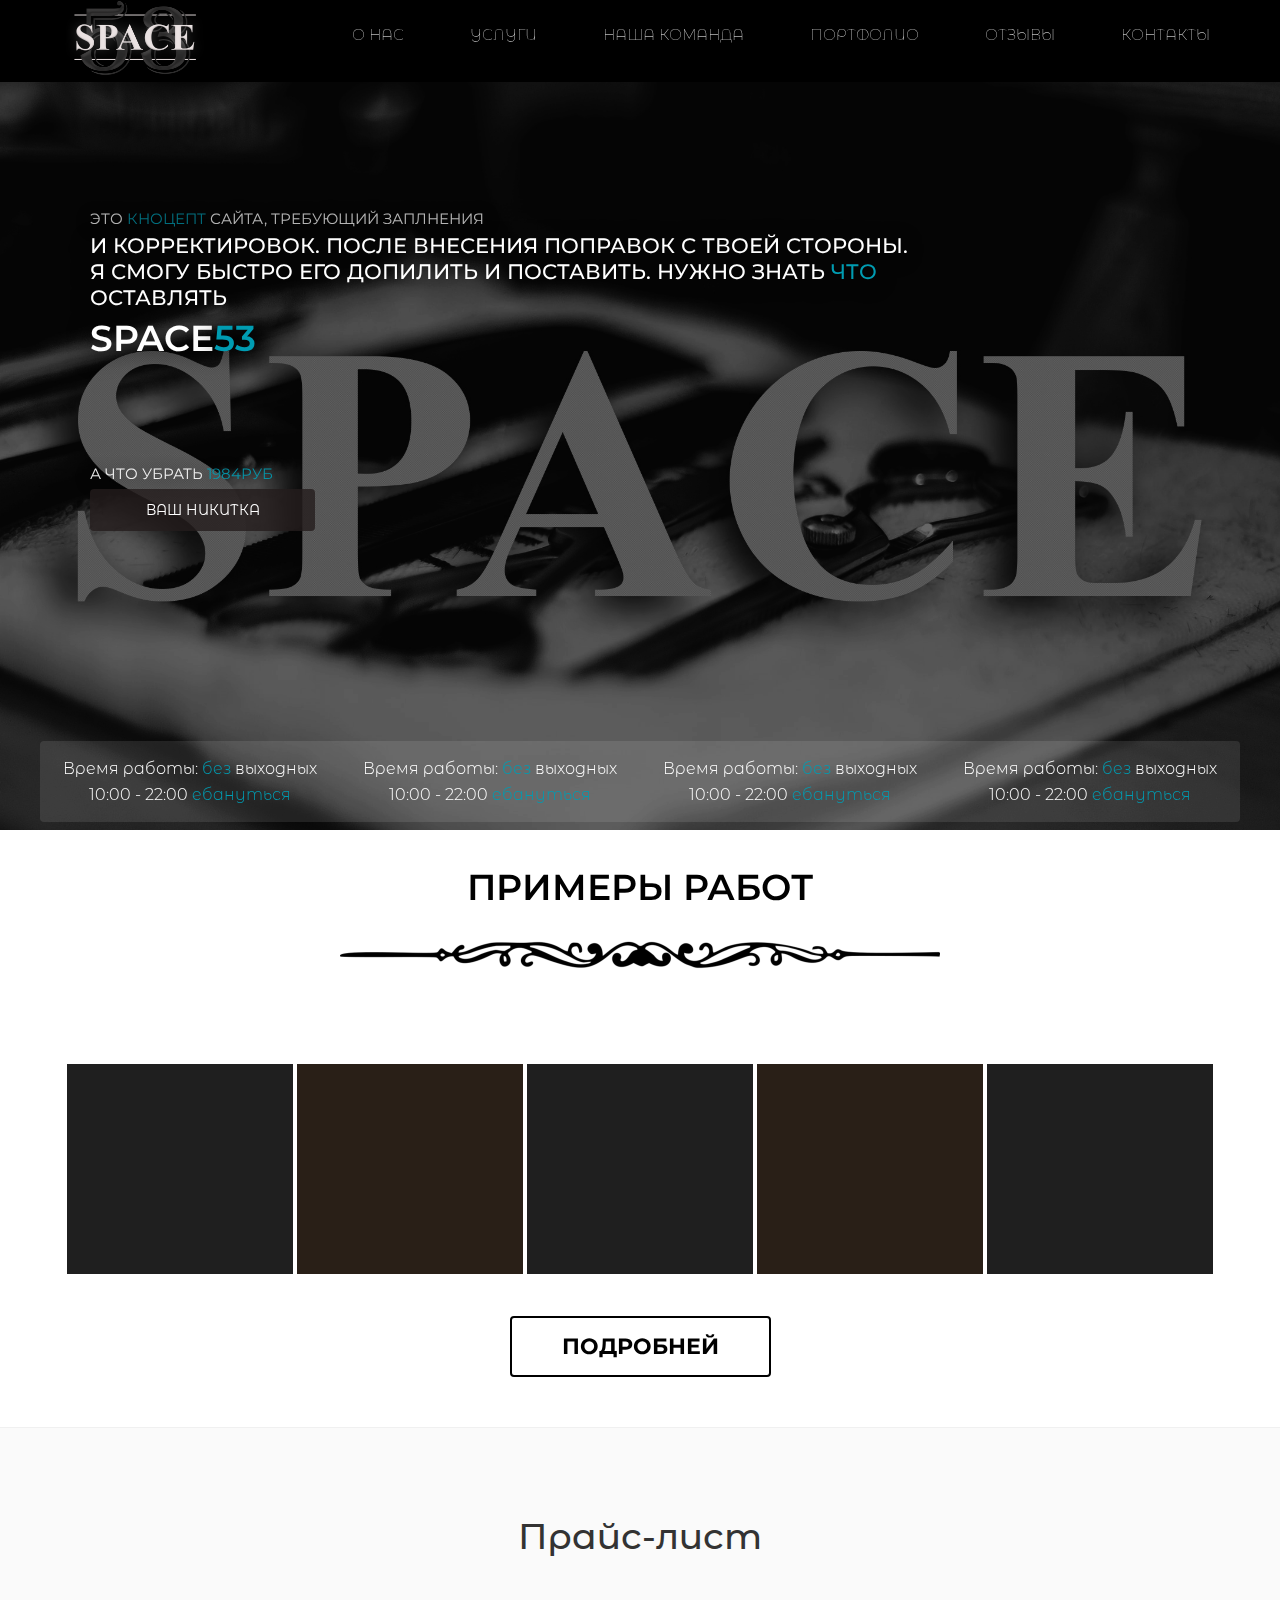
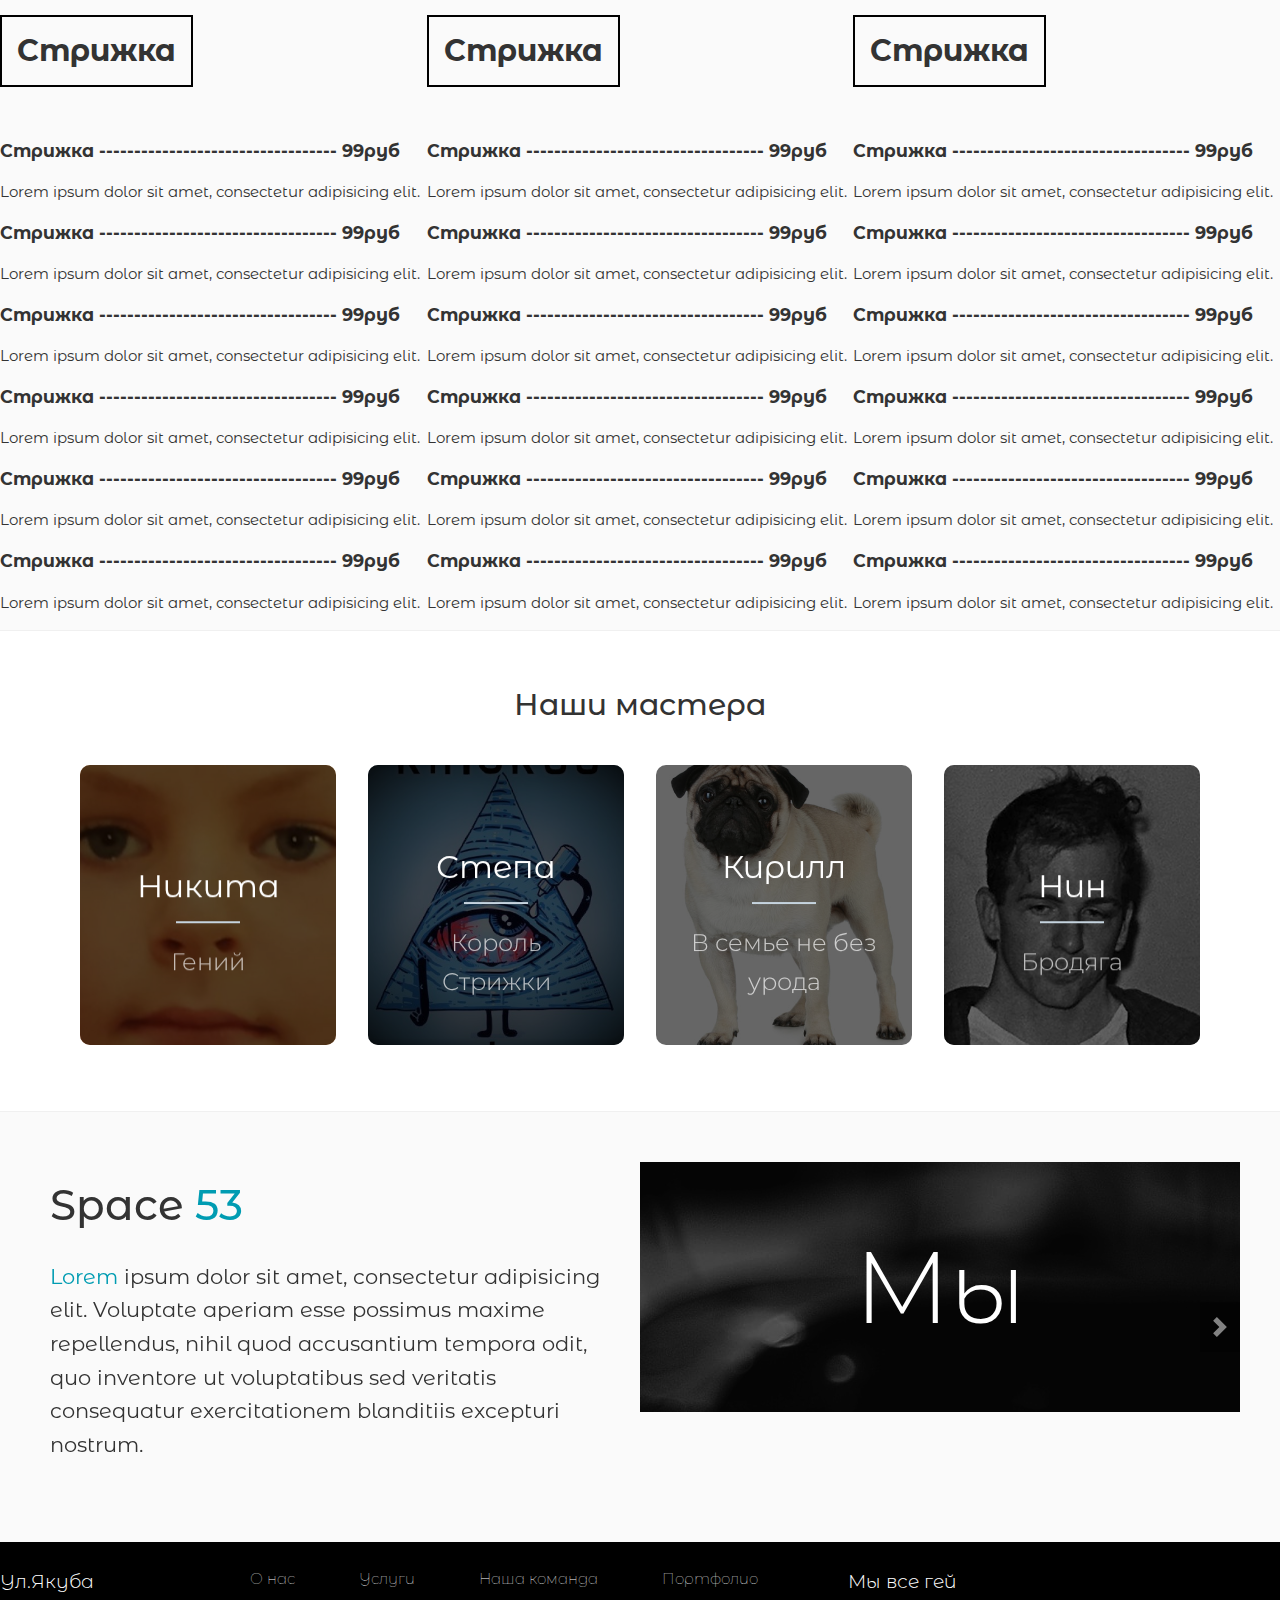
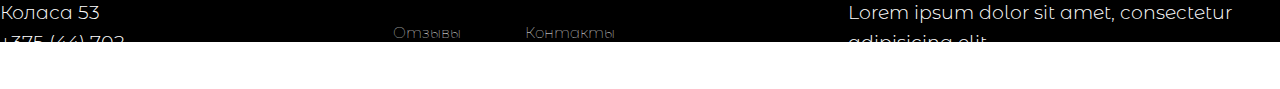
<file: index.html>
<!DOCTYPE html>
<html lang="en" dir="ltr">
  <head>
    <meta charset="utf-8">
    <title>Space53</title>
    <link rel="stylesheet" href="css/main.css">
    <link href="https://fonts.googleapis.com/css?family=Montserrat|Montserrat+Alternates:400,700&display=swap&subset=cyrillic" rel="stylesheet">
  </head>
  <body>

    <header class="header">
      <div class="container">
        <div class="header_inner">
          <div class="header_logo">
            <a class="logo" href="#"><img src="images/logo.png" alt=""></a>
          </div>
          <nav class="nav">
            <a class="header_link" href="#">О нас</a>
            <a class="header_link" href="#">Услуги</a>
            <a class="header_link" href="#">Наша команда</a>
            <a class="header_link" href="#">Портфолио</a>
            
            <a class="header_link" href="#">Отзывы</a>
            <a class="header_link" href="#">Контакты</a>            
          </nav>
        </div>
      </div>
    </header>



    <section class="intro">
        <div class="container">


            <div class="intro_inner">
              

              <h1 class="intro_subtittle">
                Это <span style="color: #009cb2">кноцепт</span> сайта, требующий заплнения
              </h1>
              <h3 class="intro_tittle">И корректировок. после внесения поправок с твоей стороны.<br> Я смогу быстро его допилить и поставить. Нужно знать <span style="color: #009cb2">Что</span> оставлять</h3>
              <h1 class="intro_logo">SPAce<span style="color: #009cb2">53</span></h1>

              <h1 class="utp_slider">А что убрать <span style="color: #009cb2">1984руб</span></h1>  
              <a href ="#" class= "intro_button">Ваш Никитка</a>



            </div>


            <div class="intro_block">
                <h3 class="block">Время работы: <span style="color: #009cb2">без</span> выходных<br> 10:00 - 22:00 <span style="color: #009cb2">ебануться</span></h3>
                <h3 class="block">Время работы: <span style="color: #009cb2">без</span> выходных<br> 10:00 - 22:00 <span style="color: #009cb2">ебануться</span></h3>
                <h3 class="block">Время работы: <span style="color: #009cb2">без</span> выходных<br> 10:00 - 22:00 <span style="color: #009cb2">ебануться</span></h3>
                <h3 class="block">Время работы: <span style="color: #009cb2">без</span> выходных<br> 10:00 - 22:00 <span style="color: #009cb2">ебануться</span></h3>
              </div>
        </div>
    </section>



    <section> 
      <div class="container">  
        <h1 class="gal_disc">
          Примеры работ
        <img src="images/gallery-top.png" alt="" style="transform: scale(0.5);">
        </h1>

      </div>
      <div class="container">
      <div align="center" class="gallery_preview">

        <div class="style_prevu_kit" style="background-color:#1f1f1f;"></div>
        <div class="style_prevu_kit" style="background-color:#291f17;"></div>
        <div class="style_prevu_kit" style="background-color:#1f1f1f;"></div>
        <div class="style_prevu_kit" style="background-color:#291f17;"></div>
        <div class="style_prevu_kit" style="background-color:#1f1f1f;"></div>

      </div> 
      <h1 class="gal_disc"><a href ="#" class= "gal_button">подробней</a></h1>
      </div>
    </section>


    <section style="background-color: #fafafa; border-top: 1px solid #f0f0f0; border-bottom:1px solid #f0f0f0 ">
      
      <h1 class="price-list">Прайс-лист</h1>
      <div class="price_table">
        
          <div class="price_c">
            <h1 class="price_tag">Стрижка</h1>

            <h3>Стрижка ---------------------------------- <span class="price">99руб</span></h3>
            
            <p>Lorem ipsum dolor sit amet, consectetur adipisicing elit.</p>


            <h3>Стрижка ---------------------------------- <span class="price">99руб</span></h3>
            
            <p>Lorem ipsum dolor sit amet, consectetur adipisicing elit.</p>


            <h3>Стрижка ---------------------------------- <span class="price">99руб</span></h3>
            
            <p>Lorem ipsum dolor sit amet, consectetur adipisicing elit.</p>


            <h3>Стрижка ---------------------------------- <span class="price">99руб</span></h3>
            
            <p>Lorem ipsum dolor sit amet, consectetur adipisicing elit.</p>


            <h3>Стрижка ---------------------------------- <span class="price">99руб</span></h3>
            
            <p>Lorem ipsum dolor sit amet, consectetur adipisicing elit.</p>


            <h3>Стрижка ---------------------------------- <span class="price">99руб</span></h3>
            
            <p>Lorem ipsum dolor sit amet, consectetur adipisicing elit.</p>
          </div>
          <div class="price_c">
            <h1 class="price_tag">Стрижка</h1>

            <h3>Стрижка ---------------------------------- <span class="price">99руб</span></h3>
            
            <p>Lorem ipsum dolor sit amet, consectetur adipisicing elit.</p>


            <h3>Стрижка ---------------------------------- <span class="price">99руб</span></h3>
            
            <p>Lorem ipsum dolor sit amet, consectetur adipisicing elit.</p>


            <h3>Стрижка ---------------------------------- <span class="price">99руб</span></h3>
            
            <p>Lorem ipsum dolor sit amet, consectetur adipisicing elit.</p>


            <h3>Стрижка ---------------------------------- <span class="price">99руб</span></h3>
            
            <p>Lorem ipsum dolor sit amet, consectetur adipisicing elit.</p>


            <h3>Стрижка ---------------------------------- <span class="price">99руб</span></h3>
            
            <p>Lorem ipsum dolor sit amet, consectetur adipisicing elit.</p>


            <h3>Стрижка ---------------------------------- <span class="price">99руб</span></h3>
            
            <p>Lorem ipsum dolor sit amet, consectetur adipisicing elit.</p>
          </div>
          <div class="price_c">
            <h1 class="price_tag">Стрижка</h1>

            <h3>Стрижка ---------------------------------- <span class="price">99руб</span></h3>
            
            <p>Lorem ipsum dolor sit amet, consectetur adipisicing elit.</p>


            <h3>Стрижка ---------------------------------- <span class="price">99руб</span></h3>
            
            <p>Lorem ipsum dolor sit amet, consectetur adipisicing elit.</p>


            <h3>Стрижка ---------------------------------- <span class="price">99руб</span></h3>
            
            <p>Lorem ipsum dolor sit amet, consectetur adipisicing elit.</p>


            <h3>Стрижка ---------------------------------- <span class="price">99руб</span></h3>
            
            <p>Lorem ipsum dolor sit amet, consectetur adipisicing elit.</p>


            <h3>Стрижка ---------------------------------- <span class="price">99руб</span></h3>
            
            <p>Lorem ipsum dolor sit amet, consectetur adipisicing elit.</p>


            <h3>Стрижка ---------------------------------- <span class="price">99руб</span></h3>
            
            <p>Lorem ipsum dolor sit amet, consectetur adipisicing elit.</p>
          </div>
        </div>
      </div>

    </section>
  

  <section>
            <div class="wrapper">
              <h1>Наши мастера</h1>
              <div class="cols">
                <div class="col" ontouchstart="this.classList.toggle('hover');">
                    <div class="container">
                        <div class="front" style="background-image: url(images/masters/nikita.jpg)">
                            <div class="inner">
                                <p>Никита</p>
                  <span>Гений</span>
                            </div>
                        </div>
                        <div class="back">
                            <div class="inner">
                              <p>Рот ебал какой крутой он. его тока видишь -- сразу стрижешься</p>
                            </div>
                        </div>
                    </div>
                </div>
                <div class="col" ontouchstart="this.classList.toggle('hover');">
                    <div class="container">
                        <div class="front" style="background-image: url(images/masters/stepa.jpg);">
                            <div class="inner">
                                <p>Степа</p>
                  <span>Король Стрижки</span>
                            </div>
                        </div>
                        <div class="back">
                            <div class="inner">
                                <p>Ебацца-улыбаться, он родился с тримром в руках и расческой в жопе</p>
                            </div>
                        </div>
                    </div>
                </div>
                <div class="col" ontouchstart="this.classList.toggle('hover');">
                    <div class="container">
                        <div class="front" style="background-image: url(images/masters/kirill.png)">
                            <div class="inner">
                                <p>Кирилл</p>
                  <span>В семье не без урода</span>
                            </div>
                        </div>
                        <div class="back">
                            <div class="inner">
                                <p>Бородатый, красивый, уебок. Его любят телки -- он любит парней</p>
                            </div>
                        </div>
                    </div>
                </div>
                <div class="col" ontouchstart="this.classList.toggle('hover');">
                    <div class="container">
                        <div class="front" style="background-image: url(images/masters/nin.jpg)">
                            <div class="inner">
                                <p>Нин</p>
                  <span>Бродяга</span>
                            </div>
                        </div>
                        <div class="back">
                            <div class="inner">
                                <p>Мед - брат, мет - друг. Человек с сюрпризом</p>
                            </div>
                        </div>
                    </div>
                </div>            
              </div>
          </div> 
  </section>






    <section style="background-color: #fafafa; border-top: 1px solid #f0f0f0 ;">
      <div class="container">
        <div class="about_us">
          <div class="discription">
            <h1 style="font-weight: 500;">Space <span style="color:#009cb2">53</span></h1>
            <p><span style="color: #009cb2">Lorem</span> ipsum dolor sit amet, consectetur adipisicing elit. Voluptate aperiam esse possimus maxime repellendus, nihil quod accusantium tempora odit, quo inventore ut voluptatibus sed veritatis consequatur exercitationem blanditiis excepturi nostrum.</p>
            </div>
            <div class="slider">
              <div class="slider__wrapper">
                <div class="slider__item">
                  <div style="height: 250px; background-image: url(images/intro.jpg);">Мы</div>
                </div>
                <div class="slider__item">
                  <div style="height: 250px; background-image: url(images/intro.jpg);">Классные</div>
                </div>
                <div class="slider__item">
                  <div style="height: 250px; background-image: url(images/intro.jpg);">Добрые</div>
                </div>
                <div class="slider__item">
                  <div style="height: 250px; background-image: url(images/intro.jpg);">Уютные</div>
                </div>
              </div>
              <a class="slider__control slider__control_left" href="#" role="button"></a>
              <a class="slider__control slider__control_right slider__control_show" href="#" role="button"></a>
          </div>
        </div>
      </div>
    </section>
  








    <footer>
      <h1 class="footer_cont">Ул.Якуба Коласа 53<br> +375 (44) 702-43-13</h1>
      <nav>
        <a class="header_link" href="#">О нас</a>
        <a class="header_link" href="#">Услуги</a>
        <a class="header_link" href="#">Наша команда</a>
        <a class="header_link" href="#">Портфолио</a>
        
        <a class="header_link" href="#">Отзывы</a>
        <a class="header_link" href="#">Контакты</a>
      </nav>
      <h1 class="footer_cont">Мы все гей<br>Lorem ipsum dolor sit amet, consectetur adipisicing elit..</h1>
    </footer>






















      <script src="https://ajax.googleapis.com/ajax/libs/jquery/2.2.0/jquery.min.js"></script>
      <script src="js/common.js"></script>
      <script>document.write('<script src="http://' + (location.host || 'localhost').split(':')[0] + ':35729/livereload.js?snipver=1"></' + 'script>')</script>
  </body>
</html>
</file>
<file: css/main.css>
body {
    margin: 0;
    font-family: 'Montserrat Alternates';


    font-size: 15px;
    line-height: 1.6;
    color: #333;
}

*,
*:before,
*:after {
     box-sizing: border-box;
}


h1,h2,h3,h4,h5,h6 {
    margin: 0;
}

a{
  text-decoration: none;
}

section {
  position: relative;
}
/* Container */
.container {
      width: 100%;
      max-width: 1200px;
      margin: 0 auto;
}


/* Intro */

.intro {
  display: flex;
  flex-direction: column;
  justify-content: top;
  width: 100%;
  height: 750px;
  margin-top: 80px;
  overflow: hidden;


  background: center no-repeat
   url("../images/intro.jpg");
  -webkit-background-size: cover;
  background-size: cover;
}

.intro_inner{
  width: 100%;;
  margin-top: 80px;
  max-width: 900px;
  text-align: center;
  margin: 50px;
}

.intro_subtittle {
  color: #fff;
  font-size: 15px;
  font-weight: 400;
  font-family: 'Montserrat';
  text-transform: uppercase;
  text-align: left;
  line-height: 1.23;
  padding-top: 80px;
  padding-bottom: 5px;
  opacity: .7;
  text-shadow: 0px 3px 20px rgba(0,0,0,15);
}


.intro_tittle {
  color: #fff;
  font-size: 21px;
  font-weight: 500;
  font-family: 'Montserrat';
  text-transform: uppercase;
  text-align: left;
  line-height: 1.23;
  padding-bottom: 5px;
  text-shadow: 0px 3px 20px rgba(0,0,0,15);
}


.intro_logo {
  color: #ffff;
  font-size: 36px;
  font-weight: 600;
  font-family: 'Montserrat';
  text-transform: uppercase;
  text-align: left;
  line-height: 1.23;
  padding-bottom: 25px;
  text-shadow: 1px 2px 25px rgba(0,0,0,15);
}

.utp_slider {
  color: #fff;
  font-size: 15px;
  font-weight: 400;
  font-family: 'Montserrat';
  text-transform: uppercase;
  text-align: left;
  line-height: 1.23;
  margin-top: 80px;
  padding-bottom: 5px;
  opacity: .9;
  text-shadow: 0px 3px 20px rgba(0,0,0,15);
}


.intro_button {
  display: flex;
  flex-direction:column;
  width: 25%;
  vertical-align: top;
  padding: 10px 50px;
  font-weight: 400;

  border-radius:4px;

  color: #fff;
  background-color: rgba(36, 29, 29, .8);;;
  text-transform: uppercase;
  font-size: 14px;
  text-decoration: none;
}

.intro_button:hover{
  background-color: rgb(255,255,255,.7);
  color: black;
  transition: .3s;
}

.intro_block{
  display: inline-flex;
  margin-top: 160px;
  width: 100%;
  background-color: rgb(255,255,255,.1);
  justify-content: space-around;

  border-radius: 4px;
}


.block{
  display: inline-block;
  font-size: 16px;
  font-weight: 300;
  color: #fff;
  text-align: center;
  margin: 15px;
}


/* header */

.header {
  width: 100%;
  height: 82px;
  position: fixed;
  z-index: 100;
  top: 0;
  left: 0;
  right: 0;
  background-color: #000000;
}


.header_inner {
  display:flex;
  justify-content: space-between;
  align-items: center;
  height: 100px;
  width: 100%;
}



.header_link {
  font-weight: 100;
  font-size: 15px;
  position: relative;
  display: inline-block;
  margin:30px;
  vertical-align: top;
  margin-top: 0%;


  color: #fff;
  text-decoration: none;

  transition: color .2s linear;
}

.header_link::after{
  content: "";
  display: block;
  width: 100%;
  height: 1px;
  border: 1px solid #009cb2;
  border-radius: 20px;
  opacity: 0;

  background-color: #009cb2;

  position:absolute;
  top: 100%;
  left: 0;
  z-index: 1;

}
.header_link:hover:after{
  opacity: 1;
  transition: .2s;
}

.header_link:hover{
  transition: .2s;
  color: #009cb2;

}
.logo{
  padding-bottom: 70%;
}
.header_logo img {
  max-width: 190px;
  margin-bottom:  15px;

}
.header_logo img:hover{
  transition: .01s;
  opacity: 90%;
}


.nav{
  font-size: 21px;
  text-transform: uppercase;
}

/* Gallery */


.gallery_preview{
  width: 100%;
  margin-top: 70px;
}


.gal_disc{
  color: #000000;
  font-size: 36px;
  font-weight: 600;
  font-family: 'Montserrat';
  text-transform: uppercase;
  text-align: center;
  line-height: 1.23;
  padding-top: 35px;
}
.gal_disc img{
  margin-top: 15px;
}

.style_prevu_kit
{
    display:inline-block;
    border:0;
    width:226px;
    height:210px;
    position: relative;
    -webkit-transition: all 200ms ease-in;
    -webkit-transform: scale(1); 
    -ms-transition: all 200ms ease-in;
    -ms-transform: scale(1); 
    -moz-transition: all 200ms ease-in;
    -moz-transform: scale(1);
    transition: all 200ms ease-in;
    transform: scale(1);   

}
.style_prevu_kit:hover
{
    box-shadow: 0px 10px 5px #000000;
    z-index: 2;
    -webkit-transition: all 200ms ease-in;
    -webkit-transform: scale(1.5);
    -ms-transition: all 200ms ease-in;
    -ms-transform: scale(1.5);   
    -moz-transition: all 200ms ease-in;
    -moz-transform: scale(1.5);
    transition: all 200ms ease-in;
    transform: scale(1.5);
}



.gal_button{
  
  display: inline-block;
  vertical-align: top;
  padding: 15px 50px;
  font-weight: 700;
  text-align: center;
  margin-bottom: 50px;

  border: 2px solid black;
  border-radius:4px;

  color: #000;
  text-transform: uppercase;
  font-size: 22px;
  text-decoration: none
}


.gal_button:hover{
  border: 2px solid #000000;
  border-radius:4px;
  

  background-color: rgba(0, 156, 178, .3);

  color: #000000;
  transition: .4s;
  }
/*  Price  */

 
  .price-list{
    padding: 0px 10px;
    font-size: 36px;
    font-weight: 500;
    margin-top: 80px;
    text-align: center;
  }
  
 .price_tag{
  display: inline-block;
  padding: 10px 15px;
  text-align: center;
  margin-bottom: 50px;  

  border: 2px solid black; 
 }



 .price_c{
  display: column;
  width: 33.333%
 }

 .price_table{
  display: flex;
  flex-direction: row;
  max-width: 1400px;
  margin: 0 auto;
  padding-top: 50px
 }



 /*  good-side  */


 .wrapper{
  width: 90%;
  margin: 0 auto;
  max-width: 80rem;
  margin-top: 50px;
  margin-bottom: 50px;
  text-align: center;
}

.wrapper h1{
  font-weight: 500;
}

.cols{
  margin-top: 20px;
  display: -webkit-box;
  display: -ms-flexbox;
  display: flex;
  -ms-flex-wrap: wrap;
      flex-wrap: wrap;
  -webkit-box-pack: center;
      -ms-flex-pack: center;
          justify-content: center;
}

.col{
  width: calc(25% - 2rem);
  margin: 1rem;
  cursor: pointer;
}

.container{
  -webkit-transform-style: preserve-3d;
          transform-style: preserve-3d;
    -webkit-perspective: 1000px;
            perspective: 1000px;
}

.front,
.back{
  background-size: cover;
    background-position: center;
    -webkit-transition: -webkit-transform .7s cubic-bezier(0.4, 0.2, 0.2, 1);
    transition: -webkit-transform .7s cubic-bezier(0.4, 0.2, 0.2, 1);
    -o-transition: transform .7s cubic-bezier(0.4, 0.2, 0.2, 1);
    transition: transform .7s cubic-bezier(0.4, 0.2, 0.2, 1);
    transition: transform .7s cubic-bezier(0.4, 0.2, 0.2, 1), -webkit-transform .7s cubic-bezier(0.4, 0.2, 0.2, 1);
    -webkit-backface-visibility: hidden;
            backface-visibility: hidden;
    text-align: center;
    min-height: 280px;
    height: auto;
    border-radius: 10px;
    color: #fff;
    font-size: 1.5rem;
}

.back{
  background: #cedce7;
  background: -webkit-linear-gradient(45deg,  #cedce7 0%,#596a72 100%);
  background: -o-linear-gradient(45deg,  #cedce7 0%,#596a72 100%);
  background: linear-gradient(45deg,  #cedce7 0%,#596a72 100%);
}

.front:after{
    position: absolute;
    top: 0;
    left: 0;
    z-index: 1;
    width: 100%;
    height: 100%;
    content: '';
    display: block;
    opacity: .6;
    background-color: #000;
    -webkit-backface-visibility: hidden;
            backface-visibility: hidden;
    border-radius: 10px;
}
.container:hover .front,
.container:hover .back{
    -webkit-transition: -webkit-transform .7s cubic-bezier(0.4, 0.2, 0.2, 1);
    transition: -webkit-transform .7s cubic-bezier(0.4, 0.2, 0.2, 1);
    -o-transition: transform .7s cubic-bezier(0.4, 0.2, 0.2, 1);
    transition: transform .7s cubic-bezier(0.4, 0.2, 0.2, 1);
    transition: transform .7s cubic-bezier(0.4, 0.2, 0.2, 1), -webkit-transform .7s cubic-bezier(0.4, 0.2, 0.2, 1);
}

.back{
    position: absolute;
    top: 0;
    left: 0;
    width: 100%;
}

.inner{
    -webkit-transform: translateY(-50%) translateZ(60px) scale(0.94);
            transform: translateY(-50%) translateZ(60px) scale(0.94);
    top: 50%;
    position: absolute;
    left: 0;
    width: 100%;
    padding: 2rem;
    -webkit-box-sizing: border-box;
            box-sizing: border-box;
    outline: 1px solid transparent;
    -webkit-perspective: inherit;
            perspective: inherit;
    z-index: 2;
}

.container .back{
    -webkit-transform: rotateY(180deg);
            transform: rotateY(180deg);
    -webkit-transform-style: preserve-3d;
            transform-style: preserve-3d;
}

.container .front{
    -webkit-transform: rotateY(0deg);
            transform: rotateY(0deg);
    -webkit-transform-style: preserve-3d;
            transform-style: preserve-3d;
}

.container:hover .back{
  -webkit-transform: rotateY(0deg);
          transform: rotateY(0deg);
  -webkit-transform-style: preserve-3d;
          transform-style: preserve-3d;
}

.container:hover .front{
  -webkit-transform: rotateY(-180deg);
          transform: rotateY(-180deg);
  -webkit-transform-style: preserve-3d;
          transform-style: preserve-3d;
}

.front .inner p{
  font-size: 2rem;
  margin-bottom: 2rem;
  position: relative;
}

.front .inner p:after{
  content: '';
  width: 4rem;
  height: 2px;
  position: absolute;
  background: #C6D4DF;
  display: block;
  left: 0;
  right: 0;
  margin: 0 auto;
  bottom: -.75rem;
}

.front .inner span{
  color: rgba(255,255,255,0.7);
  font-family: 'Montserrat';
  font-weight: 300;
}


/*  about us  */


.about_us{
  display: flex;
  flex-direction: row;
  text-align: left;
  width: 100%;
  margin-top: 50px;
  padding-bottom: 50px;
}

.discription{
  display: inline-block;
  width: 50%;
  padding: 10px;
  font-size: 21px;
}


.slider {
  position: relative;
  overflow: hidden;
  width: 50%;
}

.slider__wrapper {
  display: flex;
  transition: transform 0.6s ease;
}

.slider__item {
  flex: 0 0 100%;
  max-width: 100%;
  color: #fff;
  font-size: 21;
  font-weight: 300;
}

.slider__control {
  position: absolute;
  top: 50%;
  display: none;
  align-items: center;
  justify-content: center;
  width: 40px;
  color: #fff;
  text-align: center;
  opacity: 0.5;
  height: 50px;
  transform: translateY(-50%);
  background: rgba(0, 0, 0, .5);
}

.slider__control_show {
  display: flex;
}

.slider__control:hover,
.slider__control:focus {
  color: #fff;
  text-decoration: none;
  outline: 0;
  opacity: .9;
}

.slider__control_left {
  left: 0;
}

.slider__control_right {
  right: 0;
}

.slider__control::before {
  content: '';
  display: inline-block;
  width: 20px;
  height: 20px;
  background: transparent no-repeat center center;
  background-size: 100% 100%;
}

.slider__control_left::before {
  background-image: url("data:image/svg+xml;charset=utf8,%3Csvg xmlns='http://www.w3.org/2000/svg' fill='%23fff' viewBox='0 0 8 8'%3E%3Cpath d='M5.25 0l-4 4 4 4 1.5-1.5-2.5-2.5 2.5-2.5-1.5-1.5z'/%3E%3C/svg%3E");
}

.slider__control_right::before {
  background-image: url("data:image/svg+xml;charset=utf8,%3Csvg xmlns='http://www.w3.org/2000/svg' fill='%23fff' viewBox='0 0 8 8'%3E%3Cpath d='M2.75 0l-1.5 1.5 2.5 2.5-2.5 2.5 1.5 1.5 4-4-4-4z'/%3E%3C/svg%3E");
}

.slider__item>div {
  line-height: 250px;
  font-size: 100px;
  text-align: center;
}



footer{
   display: flex;
   flex-direction: row;
   justify-content: space-around;
   width: 100%;
   height: 100px;
   background: #000;
   margin: 0 auto;
   text-align: center;
   padding-top: 25px;
}


.footer_cont{
  text-align: left;
  font-weight: 300;
  font-size: 19px;
  color: #fff;
}
</file>
